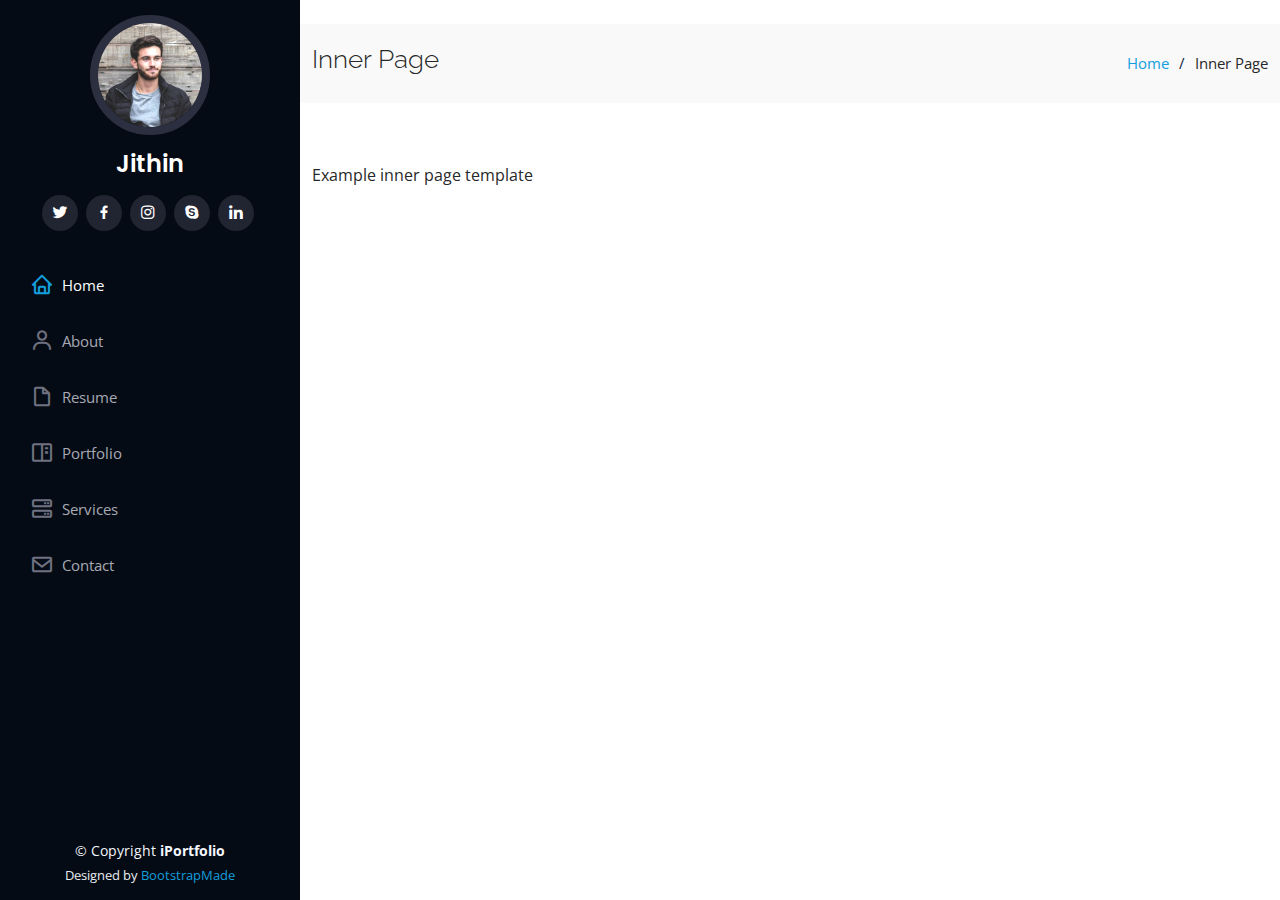
<file: inner-page.html>
<<!DOCTYPE html>
<html lang="en">

<head>
  <meta charset="utf-8">
  <meta content="width=device-width, initial-scale=1.0" name="viewport">

  <title>Inner Page - iPortfolio Bootstrap Template</title>
  <meta content="" name="description">
  <meta content="" name="keywords">

  <!-- Favicons -->
  <link href="assets/img/favicon.png" rel="icon">
  <link href="assets/img/apple-touch-icon.png" rel="apple-touch-icon">

  <!-- Google Fonts -->
  <link href="https://fonts.googleapis.com/css?family=Open+Sans:300,300i,400,400i,600,600i,700,700i|Raleway:300,300i,400,400i,500,500i,600,600i,700,700i|Poppins:300,300i,400,400i,500,500i,600,600i,700,700i" rel="stylesheet">

  <!-- Vendor CSS Files -->
  <link href="assets/vendor/aos/aos.css" rel="stylesheet">
  <link href="assets/vendor/bootstrap/css/bootstrap.min.css" rel="stylesheet">
  <link href="assets/vendor/bootstrap-icons/bootstrap-icons.css" rel="stylesheet">
  <link href="assets/vendor/boxicons/css/boxicons.min.css" rel="stylesheet">
  <link href="assets/vendor/glightbox/css/glightbox.min.css" rel="stylesheet">
  <link href="assets/vendor/swiper/swiper-bundle.min.css" rel="stylesheet">

  <!-- Template Main CSS File -->
  <link href="assets/css/style.css" rel="stylesheet">

  <!-- =======================================================
  * Template Name: iPortfolio
  * Updated: Mar 10 2023 with Bootstrap v5.2.3
  * Template URL: https://bootstrapmade.com/iportfolio-bootstrap-portfolio-websites-template/
  * Author: BootstrapMade.com
  * License: https://bootstrapmade.com/license/
  ======================================================== -->
</head>

<body>

  <!-- ======= Mobile nav toggle button ======= -->
  <i class="bi bi-list mobile-nav-toggle d-xl-none"></i>

  <!-- ======= Header ======= -->
  <header id="header">
    <div class="d-flex flex-column">

      <div class="profile">
        <img src="assets/img/profile-img.jpg" alt="" class="img-fluid rounded-circle">
        <h1 class="text-light"><a href="index.html">Jithin</a></h1>
        <div class="social-links mt-3 text-center">
          <a href="#" class="twitter"><i class="bx bxl-twitter"></i></a>
          <a href="#" class="facebook"><i class="bx bxl-facebook"></i></a>
          <a href="#" class="instagram"><i class="bx bxl-instagram"></i></a>
          <a href="#" class="google-plus"><i class="bx bxl-skype"></i></a>
          <a href="#" class="linkedin"><i class="bx bxl-linkedin"></i></a>
        </div>
      </div>

      <nav id="navbar" class="nav-menu navbar">
        <ul>
          <li><a href="#hero" class="nav-link scrollto active"><i class="bx bx-home"></i> <span>Home</span></a></li>
          <li><a href="#about" class="nav-link scrollto"><i class="bx bx-user"></i> <span>About</span></a></li>
          <li><a href="#resume" class="nav-link scrollto"><i class="bx bx-file-blank"></i> <span>Resume</span></a></li>
          <li><a href="#portfolio" class="nav-link scrollto"><i class="bx bx-book-content"></i> <span>Portfolio</span></a></li>
          <li><a href="#services" class="nav-link scrollto"><i class="bx bx-server"></i> <span>Services</span></a></li>
          <li><a href="#contact" class="nav-link scrollto"><i class="bx bx-envelope"></i> <span>Contact</span></a></li>
        </ul>
      </nav><!-- .nav-menu -->
    </div>
  </header><!-- End Header -->

  <main id="main">

    <!-- ======= Breadcrumbs ======= -->
    <section class="breadcrumbs">
      <div class="container">

        <div class="d-flex justify-content-between align-items-center">
          <h2>Inner Page</h2>
          <ol>
            <li><a href="index.html">Home</a></li>
            <li>Inner Page</li>
          </ol>
        </div>

      </div>
    </section><!-- End Breadcrumbs -->

    <section class="inner-page">
      <div class="container">
        <p>
          Example inner page template
        </p>
      </div>
    </section>

  </main><!-- End #main -->

  <!-- ======= Footer ======= -->
  <footer id="footer">
    <div class="container">
      <div class="copyright">
        &copy; Copyright <strong><span>iPortfolio</span></strong>
      </div>
      <div class="credits">
        <!-- All the links in the footer should remain intact. -->
        <!-- You can delete the links only if you purchased the pro version. -->
        <!-- Licensing information: https://bootstrapmade.com/license/ -->
        <!-- Purchase the pro version with working PHP/AJAX contact form: https://bootstrapmade.com/iportfolio-bootstrap-portfolio-websites-template/ -->
        Designed by <a href="https://bootstrapmade.com/">BootstrapMade</a>
      </div>
    </div>
  </footer><!-- End  Footer -->

  <a href="#" class="back-to-top d-flex align-items-center justify-content-center"><i class="bi bi-arrow-up-short"></i></a>

  <!-- Vendor JS Files -->
  <script src="assets/vendor/purecounter/purecounter_vanilla.js"></script>
  <script src="assets/vendor/aos/aos.js"></script>
  <script src="assets/vendor/bootstrap/js/bootstrap.bundle.min.js"></script>
  <script src="assets/vendor/glightbox/js/glightbox.min.js"></script>
  <script src="assets/vendor/isotope-layout/isotope.pkgd.min.js"></script>
  <script src="assets/vendor/swiper/swiper-bundle.min.js"></script>
  <script src="assets/vendor/typed.js/typed.min.js"></script>
  <script src="assets/vendor/waypoints/noframework.waypoints.js"></script>
  <script src="assets/vendor/php-email-form/validate.js"></script>

  <!-- Template Main JS File -->
  <script src="assets/js/main.js"></script>

</body>

</html>>
</file>
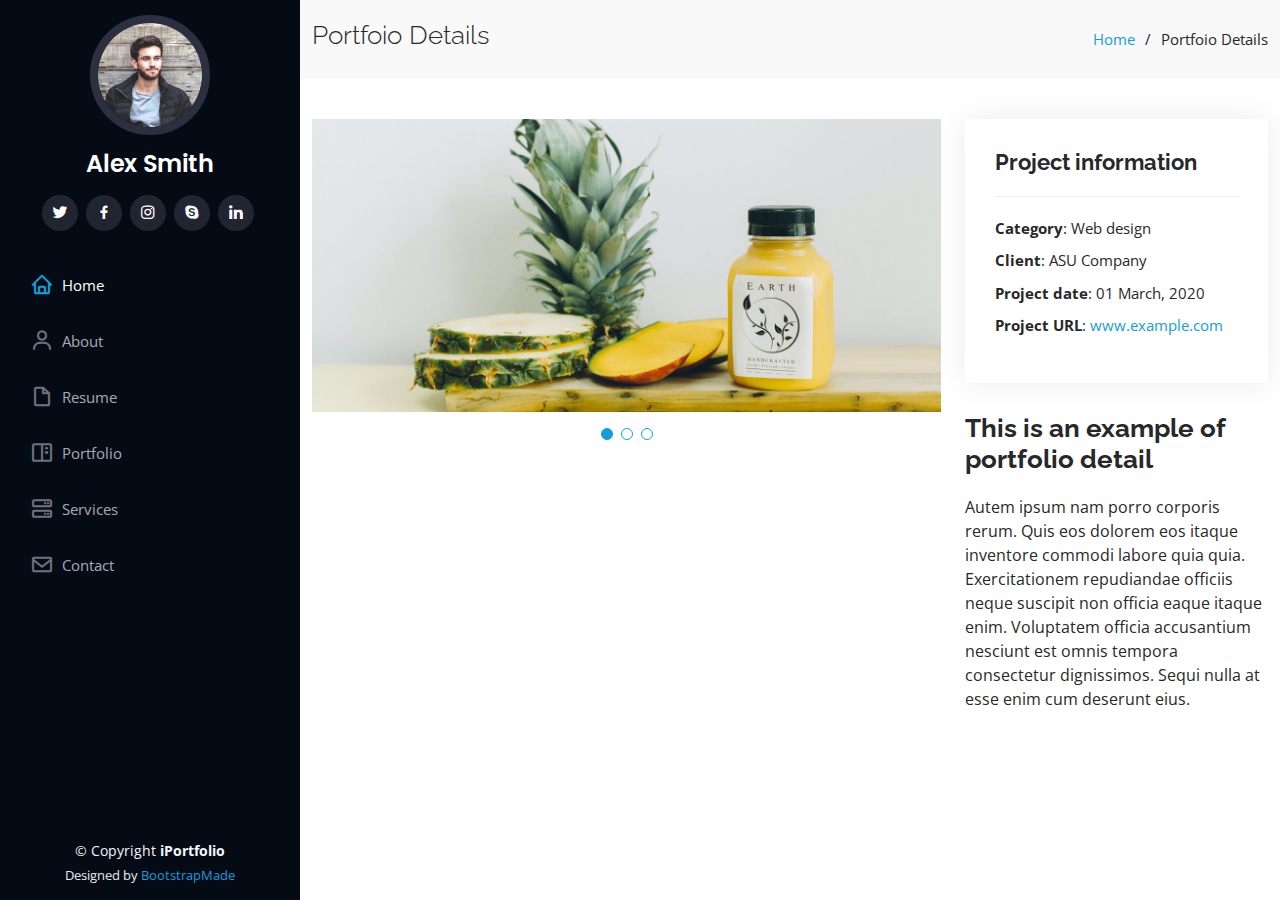
<file: portfolio-details.html>
<!DOCTYPE html>
<html lang="en">

<head>
  <meta charset="utf-8">
  <meta content="width=device-width, initial-scale=1.0" name="viewport">

  <title>Portfolio Details - iPortfolio Bootstrap Template</title>
  <meta content="" name="description">
  <meta content="" name="keywords">

  <!-- Favicons -->
  <link href="assets/img/favicon.png" rel="icon">
  <link href="assets/img/apple-touch-icon.png" rel="apple-touch-icon">

  <!-- Google Fonts -->
  <link href="https://fonts.googleapis.com/css?family=Open+Sans:300,300i,400,400i,600,600i,700,700i|Raleway:300,300i,400,400i,500,500i,600,600i,700,700i|Poppins:300,300i,400,400i,500,500i,600,600i,700,700i" rel="stylesheet">

  <!-- Vendor CSS Files -->
  <link href="assets/vendor/aos/aos.css" rel="stylesheet">
  <link href="assets/vendor/bootstrap/css/bootstrap.min.css" rel="stylesheet">
  <link href="assets/vendor/bootstrap-icons/bootstrap-icons.css" rel="stylesheet">
  <link href="assets/vendor/boxicons/css/boxicons.min.css" rel="stylesheet">
  <link href="assets/vendor/glightbox/css/glightbox.min.css" rel="stylesheet">
  <link href="assets/vendor/swiper/swiper-bundle.min.css" rel="stylesheet">

  <!-- Template Main CSS File -->
  <link href="assets/css/style.css" rel="stylesheet">

  <!-- =======================================================
  * Template Name: iPortfolio
  * Updated: Mar 10 2023 with Bootstrap v5.2.3
  * Template URL: https://bootstrapmade.com/iportfolio-bootstrap-portfolio-websites-template/
  * Author: BootstrapMade.com
  * License: https://bootstrapmade.com/license/
  ======================================================== -->
</head>

<body>

  <!-- ======= Mobile nav toggle button ======= -->
  <i class="bi bi-list mobile-nav-toggle d-xl-none"></i>

  <!-- ======= Header ======= -->
  <header id="header">
    <div class="d-flex flex-column">

      <div class="profile">
        <img src="assets/img/profile-img.jpg" alt="" class="img-fluid rounded-circle">
        <h1 class="text-light"><a href="index.html">Alex Smith</a></h1>
        <div class="social-links mt-3 text-center">
          <a href="#" class="twitter"><i class="bx bxl-twitter"></i></a>
          <a href="#" class="facebook"><i class="bx bxl-facebook"></i></a>
          <a href="#" class="instagram"><i class="bx bxl-instagram"></i></a>
          <a href="#" class="google-plus"><i class="bx bxl-skype"></i></a>
          <a href="#" class="linkedin"><i class="bx bxl-linkedin"></i></a>
        </div>
      </div>

      <nav id="navbar" class="nav-menu navbar">
        <ul>
          <li><a href="#hero" class="nav-link scrollto active"><i class="bx bx-home"></i> <span>Home</span></a></li>
          <li><a href="#about" class="nav-link scrollto"><i class="bx bx-user"></i> <span>About</span></a></li>
          <li><a href="#resume" class="nav-link scrollto"><i class="bx bx-file-blank"></i> <span>Resume</span></a></li>
          <li><a href="#portfolio" class="nav-link scrollto"><i class="bx bx-book-content"></i> <span>Portfolio</span></a></li>
          <li><a href="#services" class="nav-link scrollto"><i class="bx bx-server"></i> <span>Services</span></a></li>
          <li><a href="#contact" class="nav-link scrollto"><i class="bx bx-envelope"></i> <span>Contact</span></a></li>
        </ul>
      </nav><!-- .nav-menu -->
    </div>
  </header><!-- End Header -->

  <main id="main">

    <!-- ======= Breadcrumbs ======= -->
    <section id="breadcrumbs" class="breadcrumbs">
      <div class="container">

        <div class="d-flex justify-content-between align-items-center">
          <h2>Portfoio Details</h2>
          <ol>
            <li><a href="index.html">Home</a></li>
            <li>Portfoio Details</li>
          </ol>
        </div>

      </div>
    </section><!-- End Breadcrumbs -->

    <!-- ======= Portfolio Details Section ======= -->
    <section id="portfolio-details" class="portfolio-details">
      <div class="container">

        <div class="row gy-4">

          <div class="col-lg-8">
            <div class="portfolio-details-slider swiper">
              <div class="swiper-wrapper align-items-center">

                <div class="swiper-slide">
                  <img src="assets/img/portfolio/portfolio-details-1.jpg" alt="">
                </div>

                <div class="swiper-slide">
                  <img src="assets/img/portfolio/portfolio-details-2.jpg" alt="">
                </div>

                <div class="swiper-slide">
                  <img src="assets/img/portfolio/portfolio-details-3.jpg" alt="">
                </div>

              </div>
              <div class="swiper-pagination"></div>
            </div>
          </div>

          <div class="col-lg-4">
            <div class="portfolio-info">
              <h3>Project information</h3>
              <ul>
                <li><strong>Category</strong>: Web design</li>
                <li><strong>Client</strong>: ASU Company</li>
                <li><strong>Project date</strong>: 01 March, 2020</li>
                <li><strong>Project URL</strong>: <a href="#">www.example.com</a></li>
              </ul>
            </div>
            <div class="portfolio-description">
              <h2>This is an example of portfolio detail</h2>
              <p>
                Autem ipsum nam porro corporis rerum. Quis eos dolorem eos itaque inventore commodi labore quia quia. Exercitationem repudiandae officiis neque suscipit non officia eaque itaque enim. Voluptatem officia accusantium nesciunt est omnis tempora consectetur dignissimos. Sequi nulla at esse enim cum deserunt eius.
              </p>
            </div>
          </div>

        </div>

      </div>
    </section><!-- End Portfolio Details Section -->

  </main><!-- End #main -->

  <!-- ======= Footer ======= -->
  <footer id="footer">
    <div class="container">
      <div class="copyright">
        &copy; Copyright <strong><span>iPortfolio</span></strong>
      </div>
      <div class="credits">
        <!-- All the links in the footer should remain intact. -->
        <!-- You can delete the links only if you purchased the pro version. -->
        <!-- Licensing information: https://bootstrapmade.com/license/ -->
        <!-- Purchase the pro version with working PHP/AJAX contact form: https://bootstrapmade.com/iportfolio-bootstrap-portfolio-websites-template/ -->
        Designed by <a href="https://bootstrapmade.com/">BootstrapMade</a>
      </div>
    </div>
  </footer><!-- End  Footer -->

  <a href="#" class="back-to-top d-flex align-items-center justify-content-center"><i class="bi bi-arrow-up-short"></i></a>

  <!-- Vendor JS Files -->
  <script src="assets/vendor/purecounter/purecounter_vanilla.js"></script>
  <script src="assets/vendor/aos/aos.js"></script>
  <script src="assets/vendor/bootstrap/js/bootstrap.bundle.min.js"></script>
  <script src="assets/vendor/glightbox/js/glightbox.min.js"></script>
  <script src="assets/vendor/isotope-layout/isotope.pkgd.min.js"></script>
  <script src="assets/vendor/swiper/swiper-bundle.min.js"></script>
  <script src="assets/vendor/typed.js/typed.min.js"></script>
  <script src="assets/vendor/waypoints/noframework.waypoints.js"></script>
  <script src="assets/vendor/php-email-form/validate.js"></script>

  <!-- Template Main JS File -->
  <script src="assets/js/main.js"></script>

</body>

</html>
</file>
<file: assets/css/style.css>
/**
* Template Name: iPortfolio
* Updated: Mar 10 2023 with Bootstrap v5.2.3
* Template URL: https://bootstrapmade.com/iportfolio-bootstrap-portfolio-websites-template/
* Author: BootstrapMade.com
* License: https://bootstrapmade.com/license/
*/

/*--------------------------------------------------------------
# General
--------------------------------------------------------------*/
body {
  font-family: "Open Sans", sans-serif;
  color: #272829;
}

a {
  color: #149ddd;
  text-decoration: none;
}

a:hover {
  color: #37b3ed;
  text-decoration: none;
}

h1,
h2,
h3,
h4,
h5,
h6 {
  font-family: "Raleway", sans-serif;
}

/*--------------------------------------------------------------
# Back to top button
--------------------------------------------------------------*/
.back-to-top {
  position: fixed;
  visibility: hidden;
  opacity: 0;
  right: 15px;
  bottom: 15px;
  z-index: 996;
  background: #149ddd;
  width: 40px;
  height: 40px;
  border-radius: 50px;
  transition: all 0.4s;
}

.back-to-top i {
  font-size: 28px;
  color: #fff;
  line-height: 0;
}

.back-to-top:hover {
  background: #2eafec;
  color: #fff;
}

.back-to-top.active {
  visibility: visible;
  opacity: 1;
}

/*--------------------------------------------------------------
# Header
--------------------------------------------------------------*/
#header {
  position: fixed;
  top: 0;
  left: 0;
  bottom: 0;
  width: 300px;
  transition: all ease-in-out 0.5s;
  z-index: 9997;
  transition: all 0.5s;
  padding: 0 15px;
  background: #040b14;
  overflow-y: auto;
}

#header .profile img {
  margin: 15px auto;
  display: block;
  width: 120px;
  border: 8px solid #2c2f3f;
}

#header .profile h1 {
  font-size: 24px;
  margin: 0;
  padding: 0;
  font-weight: 600;
  -moz-text-align-last: center;
  text-align-last: center;
  font-family: "Poppins", sans-serif;
}

#header .profile h1 a,
#header .profile h1 a:hover {
  color: #fff;
  text-decoration: none;
}

#header .profile .social-links a {
  font-size: 18px;
  display: inline-block;
  background: #212431;
  color: #fff;
  line-height: 1;
  padding: 8px 0;
  margin-right: 4px;
  border-radius: 50%;
  text-align: center;
  width: 36px;
  height: 36px;
  transition: 0.3s;
}

#header .profile .social-links a:hover {
  background: #149ddd;
  color: #fff;
  text-decoration: none;
}

#main {
  margin-left: 300px;
}

@media (max-width: 1199px) {
  #header {
    left: -300px;
  }

  #main {
    margin-left: 0;
  }
}

/*--------------------------------------------------------------
# Navigation Menu
--------------------------------------------------------------*/
/* Desktop Navigation */
.nav-menu {
  padding: 30px 0 0 0;
}

.nav-menu * {
  margin: 0;
  padding: 0;
  list-style: none;
}

.nav-menu>ul>li {
  position: relative;
  white-space: nowrap;
}

.nav-menu a,
.nav-menu a:focus {
  display: flex;
  align-items: center;
  color: #a8a9b4;
  padding: 12px 15px;
  margin-bottom: 8px;
  transition: 0.3s;
  font-size: 15px;
}

.nav-menu a i,
.nav-menu a:focus i {
  font-size: 24px;
  padding-right: 8px;
  color: #6f7180;
}

.nav-menu a:hover,
.nav-menu .active,
.nav-menu .active:focus,
.nav-menu li:hover>a {
  text-decoration: none;
  color: #fff;
}

.nav-menu a:hover i,
.nav-menu .active i,
.nav-menu .active:focus i,
.nav-menu li:hover>a i {
  color: #149ddd;
}

/* Mobile Navigation */
.mobile-nav-toggle {
  position: fixed;
  right: 15px;
  top: 15px;
  z-index: 9998;
  border: 0;
  font-size: 24px;
  transition: all 0.4s;
  outline: none !important;
  background-color: #149ddd;
  color: #fff;
  width: 40px;
  height: 40px;
  display: inline-flex;
  align-items: center;
  justify-content: center;
  line-height: 0;
  border-radius: 50px;
  cursor: pointer;
}

.mobile-nav-active {
  overflow: hidden;
}

.mobile-nav-active #header {
  left: 0;
}

/*--------------------------------------------------------------
# Hero Section
--------------------------------------------------------------*/
#hero {
  width: 100%;
  height: 100vh;
  background: url("https://images.unsplash.com/photo-1618335829737-2228915674e0?ixlib=rb-4.0.3&ixid=MnwxMjA3fDB8MHxzZWFyY2h8M3x8cHJvZ3JhbWVyfGVufDB8fDB8fA%3D%3D&w=1000&q=80") top center;
  background-size: cover;
}

#hero:before {
  content: "";
  background: rgba(5, 13, 24, 0.3);
  position: absolute;
  bottom: 0;
  top: 0;
  left: 0;
  right: 0;
  z-index: 1;
}

#hero .hero-container {
  position: relative;
  z-index: 2;
  min-width: 300px;
}

#hero h1 {
  margin: 0 0 10px 0;
  font-size: 64px;
  font-weight: 700;
  line-height: 56px;
  color: #fff;


}

#hero p {
  color:white;
  margin-bottom: 50px;
  font-size: 26px;
  font-family: "Poppins", sans-serif;
  
}

#hero p span {
 
  padding-bottom: 4px;
  letter-spacing: 1px;
  border-bottom: 3px solid #149ddd;
}

@media (min-width: 1024px) {
  #hero {
    background-attachment: fixed;
  }
}

@media (max-width: 768px) {
  #hero h1 {
    font-size: 28px;
    line-height: 36px;
  }

  #hero h2 {
    font-size: 18px;
    line-height: 24px;
    margin-bottom: 30px;
  }
}

/*--------------------------------------------------------------
# Sections General
--------------------------------------------------------------*/
section {
  padding: 60px 0;
  overflow: hidden;
}

.section-bg {
  background: #f5f8fd;
}

.section-title {
  padding-bottom: 30px;
}

.section-title h2 {
  font-size: 32px;
  font-weight: bold;
  margin-bottom: 20px;
  padding-bottom: 20px;
  position: relative;
  color: #173b6c;
  padding-left: 0px;
}

.section-title h2::after {
  content: "";
  position: absolute;
  display: block;
  width: 50px;
  height: 3px;
  
}

.section-title p {
  margin-bottom: 0;
}

/*--------------------------------------------------------------
# About
--------------------------------------------------------------*/
.about .content h3 {
  font-weight: 700;
  font-size: 26px;
  color: #173b6c;
}

.about .content ul {
  list-style: none;
  padding: 0;
}

.about .content ul li {
  margin-bottom: 20px;
  display: flex;
  align-items: center;
}

.about .content ul strong {
  margin-right: 10px;
}

.about .content ul i {
  font-size: 16px;
  margin-right: 5px;
  color: #149ddd;
  line-height: 0;
}

.about .content p:last-child {
  margin-bottom: 0;
}

/*--------------------------------------------------------------
# Facts
--------------------------------------------------------------*/
.facts {
  padding-bottom: 30px;
}

.facts .count-box {
  padding: 30px;
  width: 100%;
}

.facts .count-box i {
  display: block;
  font-size: 44px;
  color: #149ddd;
  float: left;
  line-height: 0;
}

.facts .count-box span {
  font-size: 48px;
  line-height: 40px;
  display: block;
  font-weight: 700;
  color: #050d18;
  margin-left: 60px;
}

.facts .count-box p {
  padding: 15px 0 0 0;
  margin: 0 0 0 60px;
  font-family: "Raleway", sans-serif;
  font-size: 14px;
  color: #122f57;
}

.facts .count-box a {
  font-weight: 600;
  display: block;
  margin-top: 20px;
  color: #122f57;
  font-size: 15px;
  font-family: "Poppins", sans-serif;
  transition: ease-in-out 0.3s;
}

.facts .count-box a:hover {
  color: #1f5297;
}

/*--------------------------------------------------------------
# Akills
--------------------------------------------------------------*/
.skills .progress {
  height: 60px;
  display: block;
  background: none;
  border-radius: 0;
}

.skills .progress .skill {
  padding: 0;
  margin: 0 0 6px 0;
  text-transform: uppercase;
  display: block;
  font-weight: 600;
  font-family: "Poppins", sans-serif;
  color: #050d18;
}

.skills .progress .skill .val {
  float: right;
  font-style: normal;
}

.skills .progress-bar-wrap {
  background: #dce8f8;
  height: 10px;
}

.skills .progress-bar {
  width: 1px;
  height: 10px;
  transition: 0.9s;
  background-color:#18d26e;
}

/*--------------------------------------------------------------
# Resume
--------------------------------------------------------------*/
.resume .resume-title {
  font-size: 26px;
  font-weight: 700;
  margin-top: 20px;
  margin-bottom: 20px;
  color: #050d18;
}

.resume .resume-item {
  padding: 0 0 20px 20px;
  margin-top: -2px;
  border-left: 2px solid #1f5297;
  position: relative;

}

.resume .resume-item h4 {
  line-height: 18px;
  font-size: 18px;
  font-weight: 600;
  text-transform: uppercase;
  font-family: "Poppins", sans-serif;
  color: #050d18;
  margin-bottom: 10px;
}

.resume .resume-item h5 {
  font-size: 16px;
  background: #e4edf9;
  padding: 5px 15px;
  display: inline-block;
  font-weight: 600;
  margin-bottom: 10px;
}

.resume .resume-item ul {
  padding-left: 20px;
}

.resume .resume-item ul li {
  padding-bottom: 10px;
}

.resume .resume-item:last-child {
  padding-bottom: 0;
}

.resume .resume-item::before {
  content: "";
  position: absolute;
  width: 16px;
  height: 16px;
  border-radius: 50px;
  left: -9px;
  top: 0;
  background: #fff;
  border: 2px solid #1f5297;
}

/*--------------------------------------------------------------
# Portfolio
--------------------------------------------------------------*/
.portfolio .portfolio-item {
  margin-bottom: 30px;
}

.portfolio #portfolio-flters {
  padding: 0;
  margin: 0 auto 35px auto;
  list-style: none;
  text-align: center;
  background: #fff;
  border-radius: 50px;
  padding: 2px 15px;
}

.portfolio #portfolio-flters li {
  cursor: pointer;
  display: inline-block;
  padding: 10px 15px 8px 15px;
  font-size: 14px;
  font-weight: 600;
  line-height: 1;
  text-transform: uppercase;
  color: #272829;
  margin-bottom: 5px;
  transition: all 0.3s ease-in-out;
}

.portfolio #portfolio-flters li:hover,
.portfolio #portfolio-flters li.filter-active {
  color: #149ddd;
}

.portfolio #portfolio-flters li:last-child {
  margin-right: 0;
}

.portfolio .portfolio-wrap {
  transition: 0.3s;
  position: relative;
  overflow: hidden;
  z-index: 1;
}

.portfolio .portfolio-wrap::before {
  content: "";
  background: rgba(255, 255, 255, 0.5);
  position: absolute;
  left: 0;
  right: 0;
  top: 0;
  bottom: 0;
  transition: all ease-in-out 0.3s;
  z-index: 2;
  opacity: 0;
}

.portfolio .portfolio-wrap .portfolio-links {
  opacity: 1;
  left: 0;
  right: 0;
  bottom: -60px;
  z-index: 3;
  position: absolute;
  transition: all ease-in-out 0.3s;
  display: flex;
  justify-content: center;
}

.portfolio .portfolio-wrap .portfolio-links a {
  color: #fff;
  font-size: 28px;
  text-align: center;
  background: rgba(20, 157, 221, 0.75);
  transition: 0.3s;
  width: 50%;
}

.portfolio .portfolio-wrap .portfolio-links a:hover {
  background: rgba(20, 157, 221, 0.95);
}

.portfolio .portfolio-wrap .portfolio-links a+a {
  border-left: 1px solid #37b3ed;
}

.portfolio .portfolio-wrap:hover::before {
  top: 0;
  left: 0;
  right: 0;
  bottom: 0;
  opacity: 1;
}

.portfolio .portfolio-wrap:hover .portfolio-links {
  opacity: 1;
  bottom: 0;
}

/*--------------------------------------------------------------
# Portfolio Details
--------------------------------------------------------------*/
.portfolio-details {
  padding-top: 40px;
}

.portfolio-details .portfolio-details-slider img {
  width: 100%;
}

.portfolio-details .portfolio-details-slider .swiper-pagination {
  margin-top: 20px;
  position: relative;
}

.portfolio-details .portfolio-details-slider .swiper-pagination .swiper-pagination-bullet {
  width: 12px;
  height: 12px;
  background-color: #fff;
  opacity: 1;
  border: 1px solid #149ddd;
}

.portfolio-details .portfolio-details-slider .swiper-pagination .swiper-pagination-bullet-active {
  background-color: #149ddd;
}

.portfolio-details .portfolio-info {
  padding: 30px;
  box-shadow: 0px 0 30px rgba(5, 13, 24, 0.08);
}

.portfolio-details .portfolio-info h3 {
  font-size: 22px;
  font-weight: 700;
  margin-bottom: 20px;
  padding-bottom: 20px;
  border-bottom: 1px solid #eee;
}

.portfolio-details .portfolio-info ul {
  list-style: none;
  padding: 0;
  font-size: 15px;
}

.portfolio-details .portfolio-info ul li+li {
  margin-top: 10px;
}

.portfolio-details .portfolio-description {
  padding-top: 30px;
}

.portfolio-details .portfolio-description h2 {
  font-size: 26px;
  font-weight: 700;
  margin-bottom: 20px;
}

.portfolio-details .portfolio-description p {
  padding: 0;
}

/*--------------------------------------------------------------
# Services
--------------------------------------------------------------*/
.services .icon-box {
  margin-bottom: 20px;
}

.services .icon {
  float: left;
  display: flex;
  align-items: center;
  justify-content: center;
  width: 54px;
  height: 54px;
  background: #149ddd;
  border-radius: 50%;
  transition: 0.5s;
  border: 1px solid #149ddd;
}

.services .icon i {
  color: #fff;
  font-size: 24px;
  line-height: 0;
}

.services .icon-box:hover .icon {
  background: #fff;
}

.services .icon-box:hover .icon i {
  color: #149ddd;
}

.services .title {
  margin-left: 80px;
  font-weight: 700;
  margin-bottom: 15px;
  font-size: 18px;
}

.services .title a {
  color: #343a40;
}

.services .title a:hover {
  color: #149ddd;
}

.services .description {
  margin-left: 80px;
  line-height: 24px;
  font-size: 14px;
}


/*--------------------------------------------------------------
# Contact
--------------------------------------------------------------*/
.contact {
  padding-bottom: 130px;
}

.contact .info {
  padding: 30px;
  background: #fff;
  width: 100%;
  box-shadow: 0 0 24px 0 rgba(0, 0, 0, 0.12);
}

.contact .info i {
  font-size: 20px;
  color: #149ddd;
  float: left;
  width: 44px;
  height: 44px;
  background: #dff3fc;
  display: flex;
  justify-content: center;
  align-items: center;
  border-radius: 50px;
  transition: all 0.3s ease-in-out;
}

.contact .info h4 {
  padding: 0 0 0 60px;
  font-size: 22px;
  font-weight: 600;
  margin-bottom: 5px;
  color: #050d18;
}

.contact .info p {
  padding: 0 0 10px 60px;
  margin-bottom: 20px;
  font-size: 14px;
  color: #173b6c;
}

.contact .info .email p {
  padding-top: 5px;
}

.contact .info .social-links {
  padding-left: 60px;
}

.contact .info .social-links a {
  font-size: 18px;
  display: inline-block;
  background: #333;
  color: #fff;
  line-height: 1;
  padding: 8px 0;
  border-radius: 50%;
  text-align: center;
  width: 36px;
  height: 36px;
  transition: 0.3s;
  margin-right: 10px;
}

.contact .info .social-links a:hover {
  background: #149ddd;
  color: #fff;
}

.contact .info .email:hover i,
.contact .info .address:hover i,
.contact .info .phone:hover i {
  background: #149ddd;
  color: #fff;
}

.contact .php-email-form {
  width: 100%;
  padding: 30px;
  background: #fff;
  box-shadow: 0 0 24px 0 rgba(0, 0, 0, 0.12);
}

.contact .php-email-form .form-group {
  padding-bottom: 8px;
}

.contact .php-email-form .validate {
  display: none;
  color: red;
  margin: 0 0 15px 0;
  font-weight: 400;
  font-size: 13px;
}

.contact .php-email-form .error-message {
  display: none;
  color: #fff;
  background: #ed3c0d;
  text-align: left;
  padding: 15px;
  font-weight: 600;
}

.contact .php-email-form .error-message br+br {
  margin-top: 25px;
}

.contact .php-email-form .sent-message {
  display: none;
  color: #fff;
  background: #18d26e;
  text-align: center;
  padding: 15px;
  font-weight: 600;
}

.contact .php-email-form .loading {
  display: none;
  background: #fff;
  text-align: center;
  padding: 15px;
}

.contact .php-email-form .loading:before {
  content: "";
  display: inline-block;
  border-radius: 50%;
  width: 24px;
  height: 24px;
  margin: 0 10px -6px 0;
  border: 3px solid #18d26e;
  border-top-color: #eee;
  animation: animate-loading 1s linear infinite;
}

.contact .php-email-form .form-group {
  margin-bottom: 15px;
}

.contact .php-email-form label {
  padding-bottom: 8px;
}

.contact .php-email-form input,
.contact .php-email-form textarea {
  border-radius: 0;
  box-shadow: none;
  font-size: 14px;
}

.contact .php-email-form input {
  height: 44px;
}

.contact .php-email-form textarea {
  padding: 10px 15px;
}

.contact .php-email-form button[type=submit] {
  background: #149ddd;
  border: 0;
  padding: 10px 24px;
  color: #fff;
  transition: 0.4s;
  border-radius: 4px;
}

.contact .php-email-form button[type=submit]:hover {
  background: #37b3ed;
}

@keyframes animate-loading {
  0% {
    transform: rotate(0deg);
  }

  100% {
    transform: rotate(360deg);
  }
}

/*--------------------------------------------------------------
# Breadcrumbs
--------------------------------------------------------------*/
.breadcrumbs {
  padding: 20px 0;
  background: #f9f9f9;
}

.breadcrumbs h2 {
  font-size: 26px;
  font-weight: 300;
}

.breadcrumbs ol {
  display: flex;
  flex-wrap: wrap;
  list-style: none;
  padding: 0;
  margin: 0;
  font-size: 15px;
}

.breadcrumbs ol li+li {
  padding-left: 10px;
}

.breadcrumbs ol li+li::before {
  display: inline-block;
  padding-right: 10px;
  color: #0e2442;
  content: "/";
}

@media (max-width: 768px) {
  .breadcrumbs .d-flex {
    display: block !important;
  }

  .breadcrumbs ol {
    display: block;
  }

  .breadcrumbs ol li {
    display: inline-block;
  }
}

/*--------------------------------------------------------------
# Footer
--------------------------------------------------------------*/
#footer {
  padding: 15px;
  color: #f4f6fd;
  font-size: 14px;
  position: fixed;
  left: 0;
  bottom: 0;
  width: 300px;
  z-index: 9999;
  background: #040b14;
}

#footer .copyright {
  text-align: center;
}

#footer .credits {
  padding-top: 5px;
  text-align: center;
  font-size: 13px;
  color: #eaebf0;
}

@media (max-width: 1199px) {
  #footer {
    position: static;
    width: auto;
    padding-right: 20px 15px;
  }
}
</file>
